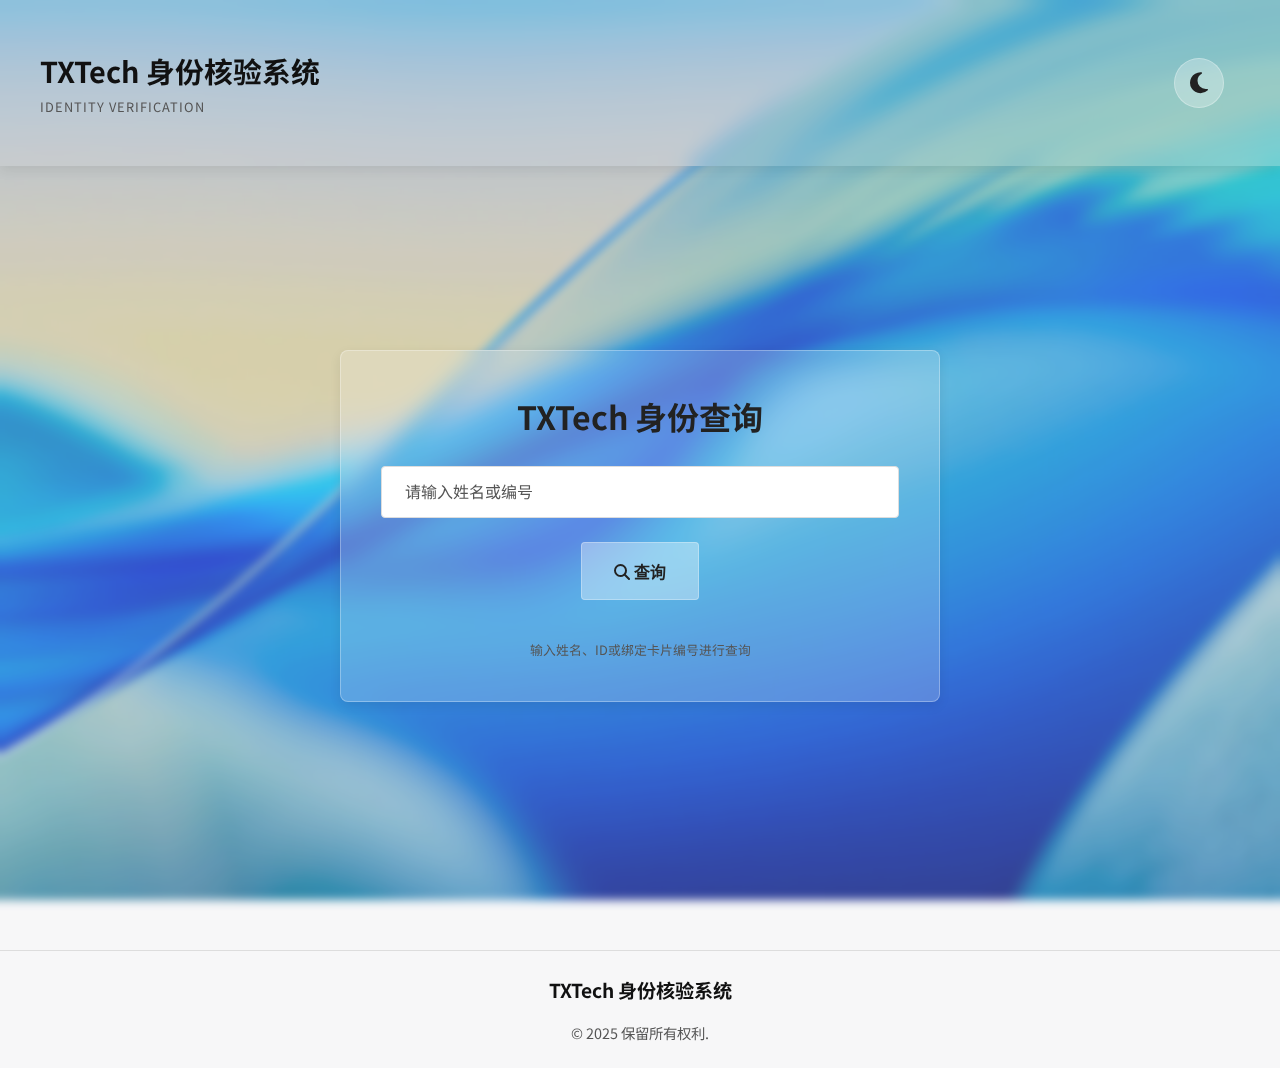
<file: index.html>
<!DOCTYPE html>
<html lang="zh-CN">
<head>
    <meta charset="UTF-8">
    <meta name="viewport" content="width=device-width, initial-scale=1.0">
    <title>TXTech 身份核验系统</title>
    <link rel="stylesheet" href="css/style.css?v=1.0.3">
    <link href="https://fonts.googleapis.com/css2?family=Noto+Sans+SC:wght@300;400;500;700&display=swap" rel="stylesheet">
    <link rel="stylesheet" href="https://cdnjs.cloudflare.com/ajax/libs/font-awesome/6.4.0/css/all.min.css">
    <script src="js/theme.js?v=1.0.3"></script>
    <script src="js/background.js?v=1.0.3"></script>
</head>
<body>
    <header class="header">
        <div class="container header-container">
            <div class="logo">
                <h1>TXTech 身份核验系统</h1>
                <p class="logo-subtitle">IDENTITY VERIFICATION</p>
            </div>
            <div class="header-controls">
                <div class="theme-toggle-container">
                    <button id="theme-toggle" class="theme-toggle">
                        <i class="fas fa-moon"></i>
                    </button>
                </div>
            </div>
        </div>
    </header>



<main class="main wrapper">
        <section class="search-section">
            <div class="container search-container">
                <h2>TXTech 身份查询</h2>
                <form class="search-form" id="search-form">
                    <div class="form-group">
                        <div class="search-input-container">
                            <input type="text" class="search-input" id="search-input" placeholder=" " required>
                            <label for="search-input" class="input-label">请输入姓名或编号</label>
                        </div>
                    </div>
                    <button type="submit" class="btn-search" id="search-btn">
                        <i class="fas fa-search"></i> 查询
                    </button>
                    <p class="search-hint">输入姓名、ID或绑定卡片编号进行查询</p>
                </form>
            </div>
        </section>
    </main>

    <footer class="footer">
        <div class="container footer-content">
            <div class="footer-logo">TXTech 身份核验系统</div>
            <p class="footer-text">&copy; 2025 保留所有权利.</p>
        </div>
    </footer>

    <script src="js/script.js?v=1.0.3"></script>
</body>
</html>
</file>
<file: css/style.css>
/* 全局样式 */:root {    --primary-color: #111;    --secondary-color: #fff;    --accent-color: #555;    --background-color: #f5f5f7;    --card-color: #ffffff;    --text-color: #222;    --border-color: #ddd;    --shadow: 0 4px 12px rgba(0, 0, 0, 0.08);    --transition: all 0.3s ease;    --spacing: 1.5rem;    --dark-bg: #111;}/* 主题过渡效果 */.theme-transition {    transition: background-color 0.3s ease, color 0.3s ease, border-color 0.3s ease;}

/* 深色模式 */
[data-theme='dark'] {
    --primary-color: #eee;
    --secondary-color: #222;
    --accent-color: #aaa;
    --background-color: #1a1a1a;
    --card-color: #2a2a2a;
    --text-color: #eee;
    --border-color: #444;
    --shadow: 0 4px 12px rgba(0, 0, 0, 0.3);
}

* {
    margin: 0;
    padding: 0;
    box-sizing: border-box;
}

body {
    font-family: 'Noto Sans SC', sans-serif;
    background-color: var(--background-color);
    color: var(--text-color);
    line-height: 1.6;
    min-height: 100vh;
    display: flex;
    flex-direction: column;
    background-size: cover;
    background-position: center;
    position: relative;
}

body::before {
    content: '';
    position: absolute;
    top: 0;
    left: 0;
    width: 100%;
    height: 100%;
    background-color: rgba(255, 255, 255, 0.2);
    backdrop-filter: blur(5px);
    z-index: -1;
}

/* 深色模式下的背景混合色 */
[data-theme='dark'] body::before {
    background-color: rgba(0, 0, 0, 0.5);
}

/* 深色模式下的卡片样式 */
[data-theme='dark'] .info-card {
    background-color: rgba(42, 42, 42, 0.8);
    backdrop-filter: blur(5px);
}


/* 浅色模式下的悬停背景 */
.info-card:hover:not([data-theme='dark']) {
    background-color: rgba(255, 255, 255, 0.9);
}

/* 深色模式下的悬停背景 */
[data-theme='dark'] .info-card:hover {
    background-color: rgba(42, 42, 42, 0.9);
}

.container {
    width: 100%;
    max-width: 1200px;
    margin: 0 auto;
    padding: 0 20px;
}

/* 头部样式 */
.header {
    background-color: rgba(255, 255, 255, 0.1);
    backdrop-filter: blur(10px);
    color: var(--text-color);
    padding: 1.5rem 0;
    box-shadow: var(--shadow);
}

.banner {
    position: relative;
    width: 100%;
    height: 400px;
    overflow: hidden;
}

.banner-img {
    width: 100%;
    height: 100%;
    object-fit: cover;
}

.banner-overlay {
    position: absolute;
    top: 0;
    left: 0;
    width: 100%;
    height: 100%;
    background: rgba(0, 0, 0, 0.5);
    display: flex;
    align-items: center;
    justify-content: center;
}

.banner-text {
    color: white;
    text-align: center;
    padding: 2rem;
}

.banner-text h2 {
    font-size: 2.5rem;
    margin-bottom: 1rem;
    text-shadow: 2px 2px 4px rgba(0, 0, 0, 0.5);
}

.banner-text p {
    font-size: 1.2rem;
    max-width: 600px;
    margin: 0 auto;
}

.header-container {
    display: flex;
    justify-content: space-between;
    align-items: center;
    padding: 1.5rem 0;
}

.logo h1 {
    font-size: 1.8rem;
    font-weight: 700;
    margin: 0;
    color: var(--primary-color);
}

.logo-subtitle {
    font-size: 0.8rem;
    color: var(--accent-color);
    letter-spacing: 1px;
    text-transform: uppercase;
    margin-top: 0.2rem;
}

.back-btn-container {
    display: flex;
    align-items: center;
}

.btn-back {
    background-color: black;
    color: white;
    border: none;
    padding: 0.5rem 1rem;
    font-size: 1rem;
    cursor: pointer;
    transition: var(--transition);
    border-radius: 4px;
    display: flex;
    align-items: center;
    gap: 0.5rem;
}

/* 主题切换按钮样式 */
.theme-toggle {
    background: rgba(255, 255, 255, 0.2);
    backdrop-filter: blur(10px);
    border: 1px solid rgba(255, 255, 255, 0.3);
    color: var(--text-color);
    cursor: pointer;
    font-size: 1.5rem;
    width: 50px;
    height: 50px;
    display: flex;
    align-items: center;
    justify-content: center;
    transition: var(--transition);
    border-radius: 50%;
    position: relative;
    z-index: 100;
    overflow: hidden;
}

/* 深色模式下的主题切换按钮 */
[data-theme='dark'] .theme-toggle {
    background: rgba(42, 42, 42, 0.2);
    backdrop-filter: blur(10px);
    color: var(--text-color);
    border: 1px solid rgba(255, 255, 255, 0.1);
}

.theme-toggle:hover {
    background-color: var(--accent-color);
    transform: scale(1.1);
}

.theme-toggle-container {
    margin-right: 1rem;
}

.header-controls {
    display: flex;
    align-items: center;
}

/* 修复诊断报告中提到的CSS错误 */

.btn-back:hover {
    background-color: #f5f5f5;
    border-color: var(--border-color);
}

/* 主要内容样式 */
.main {
    padding: 0;
    flex: 1;
    display: flex;
    align-items: center;
    justify-content: center;
}

/* 搜索区域样式 */
.search-section {
    padding: 4rem 2rem;
    text-align: center;
    width: 100%;
    max-width: 1200px;
    margin: 0 auto;
    display: flex;
    flex-direction: column;
    align-items: center;
    justify-content: center;
    min-height: calc(100vh - 180px); /* 减去header和footer的高度 */
}

.search-container {
    background-color: rgba(255, 255, 255, 0.2);
    backdrop-filter: blur(10px);
    border: 1px solid rgba(255, 255, 255, 0.3);
    border-radius: 8px;
    padding: 2.5rem;
    box-shadow: var(--shadow);
    transition: var(--transition);
    max-width: 600px;
    width: 100%;
    margin: 0 auto;
}

[data-theme='dark'] .search-container {
    background-color: rgba(42, 42, 42, 0.2);
    backdrop-filter: blur(10px);
    border: 1px solid rgba(255, 255, 255, 0.1);
}

.search-section h2 {
    font-size: 2rem;
    margin-bottom: 1.5rem;
    color: var(--text-color);
}

.search-form {
    display: flex;
    flex-direction: column;
    gap: var(--spacing);
    align-items: center;
}

.form-group {
    position: relative;
    width: 100%;
}

.search-input-container {
    position: relative;
    width: 100%;
}

.search-input {
    width: 100%;
    padding: 1rem 1.5rem;
    border: 1px solid var(--border-color);
    border-radius: 4px;
    background-color: var(--card-color);
    color: var(--text-color);
    font-size: 1rem;
    transition: var(--transition);
}

.search-input:focus {
    outline: none;
    border-color: var(--primary-color);
    box-shadow: 0 0 0 2px rgba(51, 51, 51, 0.1);
}

.input-label {
    position: absolute;
    top: 50%;
    left: 1.5rem;
    transform: translateY(-50%);
    color: var(--accent-color);
    transition: var(--transition);
    pointer-events: none;
}

.search-input:focus ~ .input-label,
.search-input:not(:placeholder-shown) ~ .input-label {
    top: -10px;
    left: 1rem;
    font-size: 0.8rem;
    color: var(--primary-color);
    background-color: var(--card-color);
    padding: 0 0.5rem;
}

.btn-search {
    background-color: rgba(255, 255, 255, 0.2);
    backdrop-filter: blur(10px);
    color: var(--text-color);
    border: 1px solid rgba(255, 255, 255, 0.3);
    border-radius: 4px;
    padding: 1rem 2rem;
    font-size: 1rem;
    font-weight: 600;
    cursor: pointer;
    transition: var(--transition);
    align-self: center;
}

.btn-search:hover {
    background-color: #333;
    transform: translateY(-2px);
}

.search-hint {
    color: var(--accent-color);
    font-size: 0.8rem;
    text-align: center;
    margin-top: 1rem;
}

/* 结果区域样式 */

.result-section {
    padding: 4rem 2rem;
    text-align: center;
    width: 100%;
    max-width: 800px;
    margin: 0 auto;
    display: flex;
    flex-direction: column;
    align-items: center;
    justify-content: center;
}

.result-container {
    width: 100%;
    margin: 0 auto;
    padding: 20px;
    box-sizing: border-box;
    position: relative;
    z-index: 1;
    max-width: 100%;
    width: 100%;
    margin: 0 auto;
    transition: none !important;
}

/* 手机端优化 */
@media (max-width: 768px) {
    .result-container {
        padding: 15px;
    }
}

@media (max-width: 480px) {
    .result-container {
        padding: 10px;
    }
}

/* 背景切换动画 */
body {
    transition: background-image 0.8s ease-in-out;
}

.info-card {
    background-color: rgba(255, 255, 255, 0.8);
    border-radius: 8px;
    border: 1px solid var(--border-color);
    overflow: hidden;
}

.info-card {
    box-shadow: var(--shadow);
    transition: var(--transition);
    max-width: 100%;
    width: 100%;
    backdrop-filter: blur(5px);
    box-sizing: border-box;
}


/* 卡片内元素动画 */
.info-item {
    transition: all 0.3s ease;
}

.info-item:hover {
    transform: translateX(5px);
    border-color: var(--primary-color);
}

/* 按钮动画增强 */
.btn-search {
    position: relative;
    overflow: hidden;
}

.btn-search:after {
    content: '';
    position: absolute;
    top: 50%;
    left: 50%;
    width: 5px;
    height: 5px;
    background: rgba(255, 255, 255, 0.5);
    border-radius: 50%;
    transform: translate(-50%, -50%);
    opacity: 0;
}

.btn-search:active:after {
    width: 200px;
    height: 200px;
    opacity: 0.3;
    transition: width 0.4s ease, height 0.4s ease, opacity 0.4s ease;
}

/* 输入框动画增强 */
.search-input {
    transition: all 0.3s ease;
}

.search-input:focus {
    outline: none;
    border-color: var(--primary-color);
    box-shadow: 0 0 0 2px rgba(51, 51, 51, 0.1);
    transform: translateY(-2px);
}

/* 页脚美化 */
.footer {
    position: relative;
}

.footer-content {
    position: relative;
    z-index: 2;
}

/* 全局动画效果 */
@keyframes fadeInUp {
    from {
        opacity: 0;
        transform: translateY(20px);
    }
    to {
        opacity: 1;
        transform: translateY(0);
    }
}

.info-card, .no-result, .search-container {
    animation: fadeInUp 0.6s ease-out forwards;
}

/* 延迟动画 */
.info-card { animation-delay: 0.1s; }
.no-result { animation-delay: 0.1s; }
.search-container { animation-delay: 0.1s; }

.card-header {
    padding: 1.5rem;
    border-bottom: 1px solid var(--border-color);
}

.card-title {
    font-size: 1.5rem;
    margin: 0;
    color: var(--primary-color);
}

.card-body {
    padding: 2rem;
    position: relative;
}

.profile-container {
    display: flex;
    flex-direction: column;
    align-items: center;
    position: relative;
    margin-bottom: 2rem;
    min-height: 350px;
    /* width: 550px; */
}

.profile-banner {
    position: absolute;
    top: 0;
    left: 0;
    width: 100%;
    height: 100%;
    display: flex;
    flex-direction: column;
    align-items: center;
    z-index: 1;
}

.profile-img-container {
    position: relative;
    z-index: 2;
    display: flex;
    justify-content: center;
    width: 100%;
    padding-top: 35px;
}

.profile-banner-bg {
    position: absolute;
    top: 0;
    left: 0;
    width: 100%;
    height: 100%;
    background: linear-gradient(135deg, #2c3e50 0%, #1a2530 100%);
    z-index: 1;
    border-radius: 8px;
    box-shadow: var(--shadow);
    overflow: hidden;
}

/* 深色模式下的背景颜色 */
[data-theme='dark'] .profile-banner-bg {
    background: linear-gradient(135deg, #0a0a0a 0%, #1a1a1a 100%);
}

.profile-banner-bg::before {
    content: '';
    position: absolute;
    top: 0;
    left: 0;
    width: 100%;
    height: 100%;
    background: url('data:image/svg+xml;utf8,<svg xmlns="http://www.w3.org/2000/svg" width="100" height="100" viewBox="0 0 100 100"><rect width="100" height="100" fill="none" stroke="rgba(255,255,255,0.05)" stroke-width="1" /></svg>');
    opacity: 0.3;
}

.profile-img {
    width: 150px;
    height: 150px;
    border-radius: 50%;
    overflow: hidden;
    border: 5px solid white;
    position: relative;
    z-index: 2;
    box-shadow: 0 4px 12px rgba(0, 0, 0, 0.15);
    transition: transform 0.3s ease;
}

.profile-img:hover {
    transform: scale(1.05);
}

.profile-img img {
    width: 100%;
    height: 100%;
    object-fit: cover;
    border-radius: 50%;
}

.profile-info {
    text-align: center;
    margin-top: 10px;
    position: relative;
    z-index: 2;
    padding: 1.5rem 1rem;
    width: 100%;
    color: white;
    background-color: transparent;
    margin-bottom: 1rem;
    flex: 1;
}

.profile-img img {
    width: 100%;
    height: 100%;
    object-fit: cover;
    border-radius: 50%;
}

.user-name {
    font-size: 1.5rem;
    margin-bottom: 0.5rem;
    color: var(--primary-color);
}

.user-title {
    font-size: 1rem;
    color: var(--accent-color);
    margin-bottom: 0.5rem;
}

.user-id {
    font-size: 0.9rem;
    color: var(--accent-color);
}

.info-grid {
    display: grid;
    grid-template-columns: 1fr;
    gap: 1.5rem;
    margin-bottom: 2rem;
    width: 100%;
    max-width: 600px;
    margin-left: auto;
    margin-right: auto;
}

@media (min-width: 768px) {
    .info-grid {
        grid-template-columns: 1fr 1fr;
    }
}

.info-item {
    padding: 1rem;
    border-radius: 8px;
    border: 1px solid var(--border-color);
    transition: var(--transition);
}

.info-item:hover {
    border-color: var(--primary-color);
}

.info-label {
    font-weight: 500;
    color: var(--accent-color);
    margin-bottom: 0.5rem;
    font-size: 0.9rem;
    text-transform: uppercase;
    letter-spacing: 1px;
}

.info-value {
    font-weight: 400;
    color: var(--text-color);
    font-size: 1.1rem;
}

.qr-code-container {
    display: flex;
    flex-direction: column;
    align-items: center;
    margin-top: 1.5rem;
    padding-top: 1.5rem;
    border-top: 1px dashed var(--border-color);
}

.qr-code {
    background-color: white;
    padding: 10px;
    border-radius: 8px;
    box-shadow: var(--shadow);
    margin-bottom: 1rem;
}

.qr-text {
    color: var(--accent-color);
    font-size: 0.9rem;
}

.card-footer {
    display: flex;
    justify-content: space-between;
    align-items: center;
    padding: 1rem 1.5rem;
    background-color: white;
    border-top: 1px solid var(--border-color);
    color: var(--text-color);
}

/* 深色模式下为合适的灰色 */
[data-theme='dark'] .card-footer {
    background-color: #333;
    color: white;
}

.valid-stamp {
    background-color: #eee;
    color: var(--primary-color);
    padding: 0.5rem 1rem;
    border-radius: 4px;
    font-weight: 600;
    font-size: 0.9rem;
}

/* 深色模式下的已验证印章样式 */
[data-theme='dark'] .valid-stamp {
    background-color: #444;
    color: white;
}

.timestamp {
    color: var(--accent-color);
    font-size: 0.9rem;
    display: flex;
    align-items: center;
    gap: 0.5rem;
}

.no-result {
    text-align: center;
    padding: 3rem;
    background-color: var(--card-color);
    border-radius: 8px;
    box-shadow: var(--shadow);
    color: var(--text-color);
    border: 1px solid var(--border-color);
}

.error-icon {
    font-size: 3rem;
    color: var(--accent-color);
    margin-bottom: 1.5rem;
}

.btn-retry {
    background-color: black;
    color: white;
    border: none;
    border-radius: 4px;
    padding: 0.5rem 1.5rem;
    font-size: 1rem;
    cursor: pointer;
    transition: var(--transition);
    margin-top: 1.5rem;
    display: inline-flex;
    align-items: center;
}

.btn-retry:hover {
    background-color: #222;
}

/* 评论区样式 */
.comments-section {
    margin-top: 2rem;
    padding: 1.5rem;
    background-color: rgba(255, 255, 255, 0.8);
    border-radius: 0.5rem;
    box-shadow: var(--shadow);
    backdrop-filter: blur(5px);
    animation: fadeInUp 0.6s ease-out forwards;
    animation-delay: 0.2s;
}

/* 深色模式下的评论区样式 */
[data-theme='dark'] .comments-section {
    background-color: rgba(42, 42, 42, 0.8);
    backdrop-filter: blur(5px);
}

.comments-section h3 {
    margin-top: 0;
    margin-bottom: 1.5rem;
    color: var(--primary-color);
}

.comment-form {
    margin-bottom: 1.5rem;
}

#comment-input {
    width: 100%;
    height: 100px;
    padding: 1rem;
    border: 1px solid var(--border-color);
    border-radius: 0.5rem;
    background-color: var(--background-color);
    color: var(--text-color);
    resize: vertical;
    margin-bottom: 1rem;
}

.btn-submit-comment {
    background-color: black;
    color: white;
    border: none;
    padding: 0.75rem 1.5rem;
    border-radius: 0.5rem;
    font-size: 1rem;
    cursor: pointer;
    transition: var(--transition);
}

.btn-submit-comment:hover {
    background-color: #333;
    transform: translateY(-2px);
}

/* 浅色模式按钮悬停样式优化 */
.btn-back:hover {
    background-color: #f5f5f5;
    color: black;
    border-color: var(--border-color);
}

/* 深色模式下的按钮优化 */
[data-theme='dark'] .btn-submit-comment,
[data-theme='dark'] .btn-retry,
[data-theme='dark'] .btn-search {
    background-color: black;
    color: white;
    border: 1px solid #444;
    transition: var(--transition);
}

/* 深色模式下返回按钮特殊样式 */
[data-theme='dark'] .btn-back {
    background-color: black;
    color: #aaa; /* 鼠标不在按钮上时的字体颜色 */
    border: 1px solid #444;
    transition: var(--transition);
}

[data-theme='dark'] .btn-submit-comment:hover,
[data-theme='dark'] .btn-retry:hover,
[data-theme='dark'] .btn-search:hover {
    background-color: #333;
    color: white;
}

/* 深色模式下返回按钮悬停样式 */
[data-theme='dark'] .btn-back:hover {
    background-color: #333;
    color: white; /* 鼠标在按钮上时的字体颜色 */
}

[data-theme='dark'] {
    --waline-white:#000 !important;
    --waline-light-grey:#666 !important;
    --waline-dark-grey:#999 !important;
    --waline-text-color:#888 !important;
    --waline-bgcolor:#1e1e1e !important;
    --waline-bgcolor-light:#272727 !important;
    --waline-border-color:#333 !important;
    --waline-disable-bgcolor:#444 !important;
    --waline-disable-color:#272727 !important;
    --waline-bq-color:#272727 !important;
    --waline-info-bgcolor:#272727 !important;
    --waline-info-color:#666 !important;
}

.comments-container {
    max-height: 400px;
    overflow-y: auto;
}

.comment {
    padding: 1rem;
    margin-bottom: 1rem;
    background-color: var(--background-color);
    border-radius: 0.5rem;
    border-left: 3px solid var(--primary-color);
}

.comment-author {
    font-weight: bold;
    margin-bottom: 0.5rem;
    color: var(--primary-color);
}

.comment-time {
    font-size: 0.85rem;
    color: var(--accent-color);
    margin-bottom: 0.5rem;
}

.comment-content {
    line-height: 1.6;
}

/* 页脚样式 */
.footer {
    background-color: var(--secondary-color);
    color: var(--text-color);
    padding: 2rem 0;
    text-align: center;
    border-top: 1px solid var(--border-color);
    width: 100%;
    margin-top: auto;
}

.footer-content {
    position: relative;
}

.footer-logo {
    font-size: 1.2rem;
    font-weight: 700;
    margin-bottom: 1rem;
    color: var(--primary-color);
}

.footer-text {
    color: var(--accent-color);
    font-size: 0.9rem;
}

/* 动画效果 */
@keyframes fadeIn {
    from {
        opacity: 0;
        transform: translateY(20px);
    }
    to {
        opacity: 1;
        transform: translateY(0);
    }
}

/* 响应式布局 */
@media (max-width: 768px) {
    .logo h1 {
        font-size: 1.5rem;
    }

    .search-container {
        padding: 1.5rem;
    }

    .info-grid {
        grid-template-columns: 1fr;
    }

    .profile-container {
        flex-direction: column;
        text-align: center;
    }

    .profile-img {
        margin-right: 0;
        margin-bottom: 1rem;
        width: 100px;
        height: 100px;
    }

    .card-header h2 {
        font-size: 1.3rem;
    }

    .card-body {
        padding: 1.5rem;
    }

    .info-item {
        margin-bottom: 1rem;
    }

    .info-label {
        font-size: 0.9rem;
        margin-bottom: 0.3rem;
    }

    .info-value {
        font-size: 1rem;
    }
}

@media (max-width: 480px) {
    .header-container {
        flex-direction: column;
        gap: 1rem;
    }

    .logo {
        text-align: center;
    }

    .card-body {
        padding: 1.5rem;
        gap: 0.5rem;
    }

}

.btn-retry:hover {
    background-color: rgba(5, 217, 232, 0.1);
    box-shadow: 0 0 10px rgba(5, 217, 232, 0.3);
}

/* 页脚样式 */
.footer {
    background-color: rgba(255, 255, 255, 0.1);
    backdrop-filter: blur(10px);
    color: var(--text-color);
    padding: 1.5rem 0;
    margin-top: 4rem;
    position: relative;
    z-index: 10;
}

/* 深色模式下的页脚样式 */
[data-theme='dark'] .footer {
    background-color: rgba(42, 42, 42, 0.2);
    backdrop-filter: blur(10px);
    border-top: 1px solid rgba(255, 255, 255, 0.1);
}

.footer-container {
    display: flex;
    justify-content: center;
    align-items: center;
}

/* 动画效果 */
@keyframes fadeIn {
    from {
        opacity: 0;
        transform: translateY(20px);
    }
    to {
        opacity: 1;
        transform: translateY(0);
    }
}

@keyframes pulse {
    0% { box-shadow: 0 0 0 0 rgba(0, 255, 0, 0.7); }
    70% { box-shadow: 0 0 0 10px rgba(0, 255, 0, 0); }
    100% { box-shadow: 0 0 0 0 rgba(0, 255, 0, 0); }
}

@keyframes glowPulse {
    0% { opacity: 0.3; transform: scale(1); }
    100% { opacity: 0.7; transform: scale(1.05); }
}

@keyframes borderGlow {
    0% { box-shadow: 0 0 5px var(--primary-color); }
    50% { box-shadow: 0 0 20px var(--primary-color); }
    100% { box-shadow: 0 0 5px var(--primary-color); }
}

/* 响应式设计 */
@media (max-width: 768px) {
    .logo h1 {
        font-size: 1.5rem;
    }

    .search-section h2, .result-section h2 {
        font-size: 1.5rem;
    }

    .card-header {
        flex-direction: column;
        text-align: center;
    }

    .profile-img {
        margin-right: 0;
        margin-bottom: 1rem;
    }

    .info-item {
        flex-direction: column;
    }

    .info-label {
        margin-bottom: 0.5rem;
    }
}

@media (max-width: 480px) {
    .search-box {
        flex-direction: column;
    }

    #search-input {
        border-radius: 8px;
        border-right: 2px solid var(--border-color);
        margin-bottom: 1rem;
    }

    .btn-search {
        border-radius: 8px;
        padding: 1rem;
    }
}

.hidden {
    display: none;
}

/* Waline 评论系统样式 */
.wl-panel {
    background-color: var(--card-color);
    color: var(--text-color);
    border: 1px solid var(--border-color);
    border-radius: 8px;
    transition: var(--transition);
}

.wl-header {
    background-color: var(--background-color);
    border-bottom: 1px solid var(--border-color);
}

.wl-header-item label {
    color: var(--text-color);
}

.wl-input {
    background-color: var(--background-color);
    color: var(--text-color);
    border: 1px solid var(--border-color);
    transition: var(--transition);
}

.wl-input:focus {
    border-color: var(--primary-color);
    outline: none;
}

.wl-editor {
    background-color: var(--background-color);
    color: var(--text-color);
    border: 1px solid var(--border-color);
    transition: var(--transition);
}

.wl-editor:focus {
    border-color: var(--primary-color);
    outline: none;
}

.wl-preview {
    background-color: var(--background-color);
    border-top: 1px solid var(--border-color);
}

.wl-footer {
    background-color: var(--background-color);
    border-top: 1px solid var(--border-color);
}

.wl-btn {
    background-color: var(--background-color);
    color: var(--text-color);
    border: 1px solid var(--border-color);
    transition: var(--transition);
}

.wl-btn:hover {
    background-color: var(--accent-color);
    color: var(--secondary-color);
}

.primary.wl-btn {
    background-color: #333;
    color: white;
    border: none;
}

/* 深色模式下的 Waline 样式
[data-theme='dark'] .wl-panel {
    background-color: var(--card-color);
    border-color: var(--border-color);
} */
/* 
[data-theme='dark'] .wl-header {
    background-color: var(--background-color);
    border-bottom-color: var(--border-color);
}

[data-theme='dark'] .wl-input,
[data-theme='dark'] .wl-editor {
    background-color: var(--background-color);
    border-color: var(--border-color);
    color: var(--text-color);
}

[data-theme='dark'] .wl-preview {
    background-color: var(--background-color);
    border-top-color: var(--border-color);
}

[data-theme='dark'] .wl-footer {
    background-color: var(--background-color);
    border-top-color: var(--border-color);
}

[data-theme='dark'] .wl-btn {
    background-color: var(--background-color);
    border-color: var(--border-color);
}

[data-theme='dark'] .primary.wl-btn {
    background-color: #222;
    border: 1px solid #444;
}

[data-theme='dark'] .primary.wl-btn:hover {
    background-color: #444;
} */

/* 主题过渡效果 */
.theme-transition {
    transition: background-color 0.3s ease, color 0.3s ease, border-color 0.3s ease;
}

/* 确保所有结构正确闭合 */
</file>
